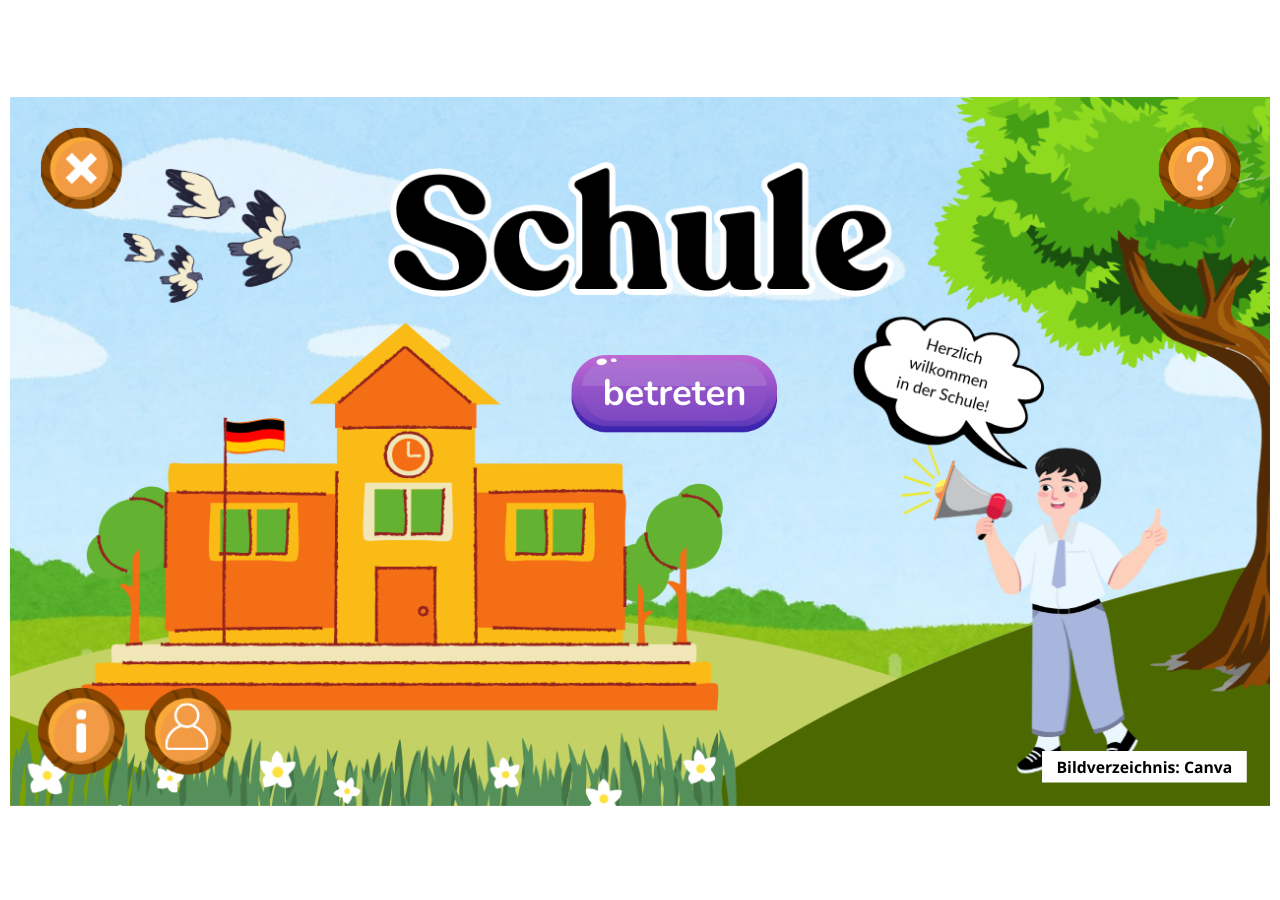
<file: index.html>
﻿<!doctype html>
<html lang="en-US">
<head>
  <meta charset="utf-8">
  <!-- Created using Storyline 3 - http://www.articulate.com  -->
  <!-- version: 3.20.30234.0 -->
  <title>Die Schule UNESA 22</title>
  <meta http-equiv="x-ua-compatible" content="IE=edge"/>
  <meta name="viewport" content="width=device-width,initial-scale=1,user-scalable=no,shrink-to-fit=no,minimal-ui"/>
  <meta name="apple-mobile-web-app-capable" content="yes"/>
  <style>
    html, body { height: 100%; padding: 0; margin: 0 }
    #app { height: 100%; width: 100%; }
  </style>

  <script>
    window.DS = {};
    window.globals = {
      DATA_PATH_BASE: '',
      HAS_FRAME: true,
      HAS_SLIDE: true,

      lmsPresent: false,
      tinCanPresent: false,
      cmi5Present: false,
      aoSupport: false,
      scale: 'show all',
      captureRc: false,
      browserSize: 'fullscreen',
      bgColor: '#FFFFFF',
      features: '',
      themeName: 'classic',
      preloaderColor: '#FFFFFF',
      suppressAnalytics: false,
      productChannel: 'perpetual',
      publishSource: 'storyline',
      aid: '',
      cid: 'd0cec864-d094-4720-98f5-9d49a9bf845f',
      playerVersion: '3.20.30234.0',
      publishTimestamp: '2026-03-28T00:41:10.7678371Z',
      maxIosVideoElements: 10,
      connectionSettings: { },

      
      parseParams: function(qs) {
        if (window.globals.parsedParams != null) {
          return window.globals.parsedParams;
        }
        qs = (qs || window.location.search.substr(1)).split('+').join(' ');
        var params = {},
            tokens,
            re = /[?&]?([^=]+)=([^&]*)/g;

        while (tokens = re.exec(qs)) {
          params[decodeURIComponent(tokens[1]).trim()] =
            decodeURIComponent(tokens[2]).trim();
        }
        window.globals.parsedParams = params;
        return params;
      }

    };
  </script>
  <script>
    var isIe11 = ('ActiveXObject' in window || window.MSBlobBuilder != null)
      && window.msCrypto != null && !window.ActiveXObject;
    if (isIe11) {
      window.globals.unsupportedBrowser = true;
      document.write(atob('[base64]'));
    }
  </script>
  
  <script>window.THREE = { };</script>
  
</head>
<body style="background: #FFFFFF" class="cs-HTML theme-classic">
  <!-- 360 -->
  <script>!function(){var e,i=/iPhone/i,o=/iPod/i,n=/iPad/i,t=/\biOS-universal(?:.+)Mac\b/i,r=/\bAndroid(?:.+)Mobile\b/i,a=/Android/i,d=/(?:SD4930UR|\bSilk(?:.+)Mobile\b)/i,p=/Silk/i,l=/Windows Phone/i,u=/\bWindows(?:.+)ARM\b/i,b=/BlackBerry/i,s=/BB10/i,c=/Opera Mini/i,f=/\b(CriOS|Chrome)(?:.+)Mobile/i,h=/Mobile(?:.+)Firefox\b/i,v=function(e){return void 0!==e&&"MacIntel"===e.platform&&"number"==typeof e.maxTouchPoints&&e.maxTouchPoints>1&&"undefined"==typeof MSStream};e=function(e){var m={userAgent:"",platform:"",maxTouchPoints:0};e||"undefined"==typeof navigator?"string"==typeof e?m.userAgent=e:e&&e.userAgent&&(m={userAgent:e.userAgent,platform:e.platform,maxTouchPoints:e.maxTouchPoints||0}):m={userAgent:navigator.userAgent,platform:navigator.platform,maxTouchPoints:navigator.maxTouchPoints||0};var g=m.userAgent,y=g.split("[FBAN");void 0!==y[1]&&(g=y[0]),void 0!==(y=g.split("Twitter"))[1]&&(g=y[0]);var A=function(e){return function(i){return i.test(e)}}(g),w={apple:{phone:A(i)&&!A(l),ipod:A(o),tablet:!A(i)&&(A(n)||v(m))&&!A(l),universal:A(t),device:(A(i)||A(o)||A(n)||A(t)||v(m))&&!A(l)},amazon:{phone:A(d),tablet:!A(d)&&A(p),device:A(d)||A(p)},android:{phone:!A(l)&&A(d)||!A(l)&&A(r),tablet:!A(l)&&!A(d)&&!A(r)&&(A(p)||A(a)),device:!A(l)&&(A(d)||A(p)||A(r)||A(a))||A(/\bokhttp\b/i)},windows:{phone:A(l),tablet:A(u),device:A(l)||A(u)},other:{blackberry:A(b),blackberry10:A(s),opera:A(c),firefox:A(h),chrome:A(f),device:A(b)||A(s)||A(c)||A(h)||A(f)},any:!1,phone:!1,tablet:!1};return w.any=w.apple.device||w.android.device||w.windows.device||w.other.device,w.phone=w.apple.phone||w.android.phone||w.windows.phone,w.tablet=w.apple.tablet||w.android.tablet||w.windows.tablet,w}(),"object"==typeof exports&&"undefined"!=typeof module?module.exports=e:"function"==typeof define&&define.amd?define((function(){return e})):this.isMobile=e}();
    window.isMobile.apple.tablet = window.isMobile.apple.tablet ||
      (navigator.platform === 'MacIntel' && navigator.maxTouchPoints > 1);
    window.isMobile.apple.device = window.isMobile.apple.device || window.isMobile.apple.tablet;
    window.isMobile.tablet = window.isMobile.tablet || window.isMobile.apple.tablet;
    window.isMobile.any = window.isMobile.any || window.isMobile.apple.tablet;
  </script>

  <div id="focus-sink" tabindex="-1"></div>

  <div id="preso"></div>
  <script>
    (function() {

      var classTypes = [ 'desktop', 'mobile', 'phone', 'tablet' ];

      var addDeviceClasses = function(prefix, testObj) {
        var curr, i;
        for (i = 0; i < classTypes.length; i++) {
          curr = classTypes[i];
          if (testObj[curr]) {
            document.body.classList.add(prefix + curr);
          }
        }
      };

      var params = window.globals.parseParams(),
          isDevicePreview = params.devicepreview === '1',
          isPhoneOverride = params.deviceType === 'phone' || (isDevicePreview && params.phone == '1'),
          isTabletOverride = (params.deviceType === 'tablet' || isDevicePreview) && !isPhoneOverride,
          isMobileOverride = isPhoneOverride || isTabletOverride;

      var deviceView = {
        desktop: !window.isMobile.any && !isMobileOverride,
        mobile: window.isMobile.any || isMobileOverride,
        phone: isPhoneOverride || (window.isMobile.phone && !isTabletOverride),
        tablet: isTabletOverride || window.isMobile.tablet
      };

      window.globals.deviceView = deviceView;
      window.isMobile.desktop = !window.isMobile.any;
      window.isMobile.mobile = window.isMobile.any;

      addDeviceClasses('view-', deviceView);

    })();
  </script>
  
  <script src='story_content/user.js' type=text/javascript></script>
  <div class="slide-loader"></div>

  <script>
    if (window.globals.deviceView.isMobile) { var doc = document, loader = doc.body.querySelector('.slide-loader'); [ 1, 2, 3 ].forEach(function(n) { var d = doc.createElement('div'); d.style.backgroundColor = window.globals.preloaderColor; d.classList.add('mobile-loader-dot'); d.classList.add('dot' + n); loader.appendChild(d); }); }
  </script>

  <div class="mobile-load-title-overlay" style="display: none">
    <div class="mobile-load-title">Die Schule UNESA 22</div>
  </div>

  <div class="mobile-chrome-warning"></div>

  
<style>
  .warn-connection-dialog {
    display: none;
    background: transparent;
    pointer-events: none;
    position: fixed;
    left: 0;
    top: 0;
    width: 100%;
    height: 100%;
    z-index: 999;
  }

  .warn-connection-content {
    border-radius: 4px;
    background: white;
    border: 1px solid #E7E7E7;
    color: #333333;
    box-shadow: 0 2px 4px rgba(0, 0, 0, 0.25);
    transition: all 150ms ease-out;
    position: absolute;
    white-space: nowrap;
  }

  .view-phone.is-landscape .warn-connection-content {
    left: 23px;
    bottom: 23px;
  }

  .view-tablet.is-landscape .warn-connection-content {
    left: 50%;
    top: 20px;
    transform: translateX(-50%);
  }

  .is-portrait .warn-connection-content {
    transform: translate(-50%, calc(-100% - 15px));
  }

  .warn-connection-content p {
    display: inline-block;
    margin: 0 8px 0 0;
    line-height: 33px;
    font-size: 11px;
  }

  .warn-connection-content svg {
    position: relative;
    vertical-align: middle;
    margin: 0 2px 2px 8px;
  }

  .view-desktop .warn-connection-content {
    left: 1.5em;
    bottom: 1.5em;
  }

  .view-desktop .warn-connection-content p {
    font-size: 1.1em;
  }

  .is-offline .warn-connection-dialog {
    display: block;
  }

  .is-offline .cs-panel * {
    pointer-events: none !important;
  }

  .is-offline .cs-panel {
    pointer-events: all !important;
  }

  .is-offline #nav-controls * {
    pointer-events: none !important;
  }

  .is-offline #nav-controls {
    pointer-events: all !important;
  }
</style>

<div class="warn-connection-dialog">
  <div class="warn-connection-content">
    <svg width="17" height="15" viewBox="0 0 17 15" xmlns="http://www.w3.org/2000/svg">
      <path fill="#8F0000" stroke="white" d="M16.07,12.98 L15.88,12.23 L9.51,1.21 C8.97,0.26,7.6,0.26,7.06,1.21 L0.69,12.23 C0.15,13.16,0.81,14.36,1.91,14.36 H14.65 C15.47,14.36,16.05,13.7,16.07,12.98 Z"/>
      <path fill="white" stroke="white" d="M8.58,5.5 C8.35,5.28,8.5,5.35,8.21,5.32 C8.09,5.35,7.97,5.49,7.96,5.67 C7.97,5.79,7.98,5.92,7.98,6.04 L7.98,6.04 C7.99,6.17,8,6.31,8.01,6.43 L8.01,6.44 C8.03,6.92,8.06,7.41,8.09,7.9 L8.09,7.9 C8.12,8.39,8.14,8.88,8.17,9.37 C8.17,9.39,8.18,9.42,8.2,9.44 C8.23,9.46,8.25,9.47,8.28,9.47 C8.31,9.47,8.34,9.46,8.35,9.44 C8.37,9.43,8.38,9.4,8.39,9.35 L8.39,9.34 C8.39,9.24,8.4,9.15,8.4,9.05 L8.4,9.05 C8.41,8.96,8.41,8.86,8.42,8.75 C8.43,8.44,8.45,8.12,8.47,7.81 L8.47,7.81 C8.49,7.49,8.51,7.18,8.53,6.87 C8.55,6.46,8.56,6.05,8.59,5.64 L8.6,5.62 C8.6,5.57,8.59,5.53,8.58,5.5 L8.21,5.32 Z"/>
      <circle fill="white" stroke="white" cx="8.3" cy="11.35" r="0.3"/>
    </svg>
    <p>You are offline. Trying to reconnect...</p>
  </div>
</div>

<script>
  (function() {
    window.DS.connection = {
      warningShown: false,
      assets: {},
      loadingAssetGroup: false,
      retryDelay: 500
    };

    // @TODO this is POC code and can be cleaned up a bit more if we move forward
    // with the feature



    // The `window.globals.features` variable must be set in `webpack.dev.config` when testing locally - it is not enough
    // to have it in the data - but it must be set there as well.
    var useConnectionMessages = window.AbortController != null &&
      window.location.protocol != 'file:' &&
      window.globals.features.indexOf('ConnectionMessages') != -1;

    window.DS.connection.useConnectionMessages = useConnectionMessages

    var assetCount = 0;
    var checkLoadedId;
    var connectionSettings = window.globals.connectionSettings;

    if (useConnectionMessages && connectionSettings != null) {
      var contentEl = document.querySelector('.warn-connection-content');
      var messageEl = contentEl.querySelector('p')

      if (connectionSettings.useDarkTheme) {
        contentEl.style.borderColor = '#BABBBA';
        contentEl.style.backgroundColor = '#282828';
        contentEl.style.color = '#FFFFFF';
      }

      if (connectionSettings.message != null) {
        messageEl.textContent = window.decodeURIComponent(connectionSettings.message);
      }
    }

    function checkAssetsReady() {
      for (var i in DS.connection.assets) {
        if (!DS.connection.assets[i].success) {
          return false;
        }
      }
      return true;
    }

    function stopAssetGroup() {
      if (!useConnectionMessages) { return; }

      assetCount = 0;

      DS.connection.oldAssetGroup = DS.connection.assets;
      DS.connection.assets = {};
      DS.connection.loadingAssetGroup = false;
      clearInterval(checkLoadedId);
    }

    function startAssetGroup() {
      if (!useConnectionMessages) { return; }
      var ticks = 0;
      clearInterval(checkLoadedId);
      checkLoadedId = setInterval(function() {
        var loaded = 0;
        if (assetCount === 0 && loaded === 0) {
          clearInterval(checkLoadedId);
          return;
        }

        for (var i in DS.connection.assets) {
          if (DS.connection.assets[i].success) {
            loaded++;
          }
        }

        if (assetCount === loaded && checkAssetsReady()) {
          for (var i in DS.connection.assets) {
            if (DS.connection.assets[i].action) {
              DS.connection.assets[i].action();
            }
          }
          hideWarning();
          stopAssetGroup();
        }
      }, 100)
    }

    function requiredAsset(url, action, retry, type) {
      if (!useConnectionMessages) { return; }
      if (DS.connection.assets[url]) { return; }

      DS.connection.assets[url] = {
        success: false, action: action, retry: retry, type: type
      };
      assetCount = Object.keys(DS.connection.assets).length;
      if (!DS.connection.loadingAssetGroup) {
        startAssetGroup();
      }
      DS.connection.loadingAssetGroup = true;
    }

    function assetLoaded(url) {
      if (!useConnectionMessages) { return; }
      if (DS.connection.assets[url]) {
        DS.connection.assets[url].success = true;
      }
    }

    function assetFailed(url) {
      if (!useConnectionMessages) { return; }
      if (!DS.connection.assets[url]) {
        if (/\.js$/.test(url)) {
          setTimeout(function() {
            if (DS.connection.lastSlideLoaded != null) {
              DS.connection.lastSlideLoaded();
            }
          }, DS.connection.retryDelay);
        }
        return;
      }
      if (!DS.connection.warningShown) { showWarning(); }
      if (DS.connection.assets[url].retry) {
        setTimeout(function() {
          if (!DS.connection.assets[url].success) {
            DS.connection.assets[url].retry()
          }
        }, DS.connection.retryDelay);
      }
    }

    function hideWarning() {
      document.body.classList.remove('is-offline');
      DS.connection.warningShown = false;
    }
    DS.connection.hideWarning = hideWarning

    function showWarning(btn) {
      document.body.classList.add('is-offline')
      DS.connection.warningShown = true;
      updateWarningPosition();
    }

    function updateWarningPosition() {
      if (!DS.connection.warningShown) {
        return;
      }

      var isPortrait = document.body.classList.contains('is-portrait');
      var warningEl = document.querySelector('.warn-connection-content');

      if (isPortrait) {
        var slide = document.querySelector('.primary-slide');
        var slideRect = slide.getBoundingClientRect();

        warningEl.style.top = `${slideRect.top}px`
        warningEl.style.left = `${slideRect.left + slideRect.width / 2}px`
      } else {
        warningEl.style.top = null;
        warningEl.style.left = null;
      }

      window.requestAnimationFrame(updateWarningPosition);
    }

    // these will all be noops if the feature flag isn't set in
    // the data and `window.globals.features`
    DS.connection.requiredAsset = requiredAsset;
    DS.connection.assetLoaded = assetLoaded;
    DS.connection.assetFailed = assetFailed;
    DS.connection.stopAssetGroup = stopAssetGroup;
    DS.connection.startAssetGroup = startAssetGroup;
  })();
</script>


  <script>
    
    if (window.autoSpider && window.vInterfaceObject) {
      document.querySelector('.mobile-load-title-overlay').style.display = 'none';
    }
  </script>

  

  <link rel="stylesheet" href="html5/data/css/output.min.css" data-noprefix/>
</body>
<script src="html5/lib/scripts/bootstrapper.min.js"></script>
</html>
</file>
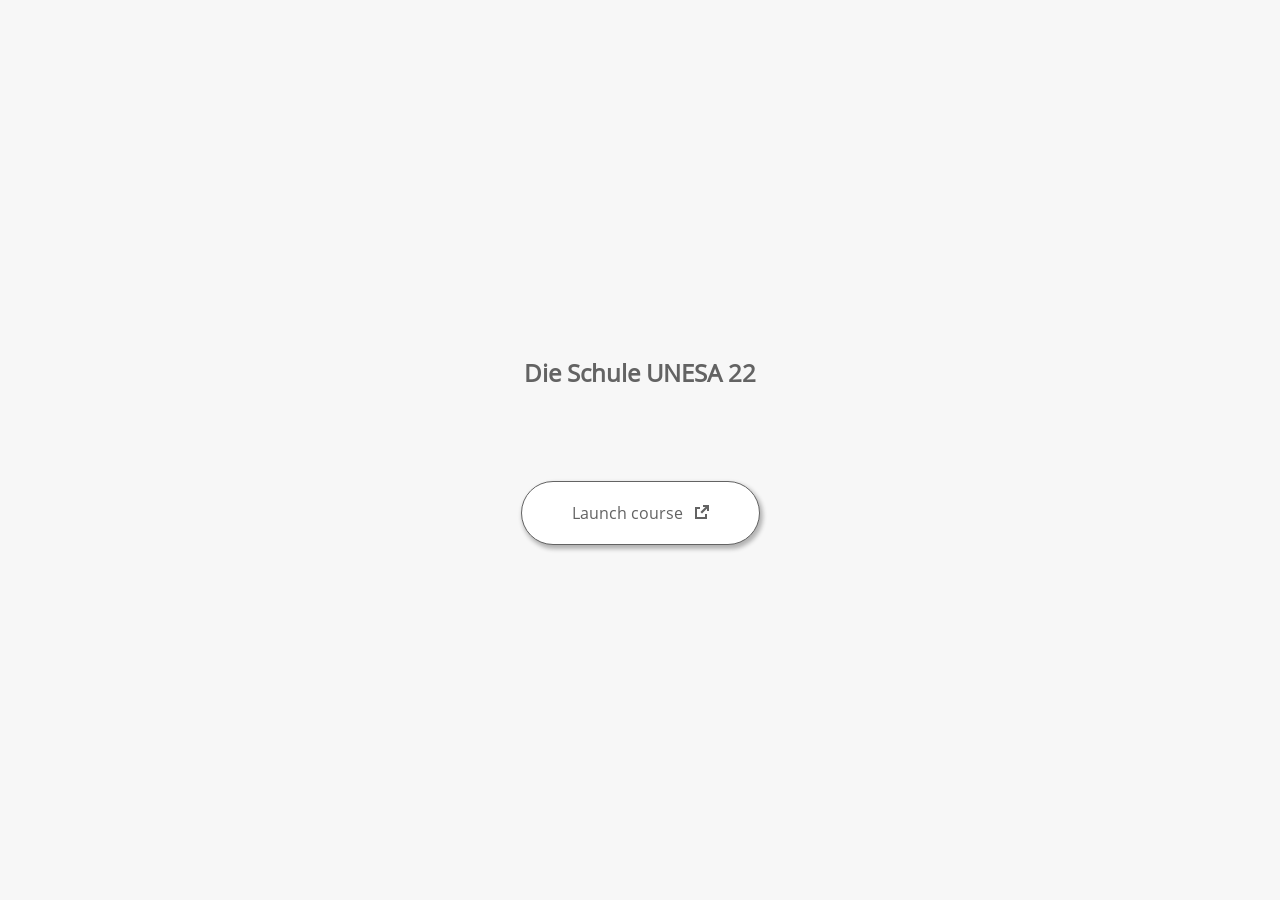
<file: launcher.html>
﻿<html lang="en-US">
	<head>
		<!-- Created using Storyline 3 - http://www.articulate.com  --> 
		<!-- version: 3.20.30234.0 --> 

		<title>Die Schule UNESA 22</title>
    <style>
      @font-face {
        font-family: "Open Sans Full";
        font-style: normal;
        font-weight: 400;
        src: local("Open Sans"),
             local("OpenSans"),
             url(html5/lib/stylesheets/mobile-fonts/open-sans-regular.woff) format("woff")
      }
      body {
        background-color: #F7F7F7;
      }
      h1 {
        color: #636363;
        font-family: "Open Sans Full", Helvetica, sans-serif;
        font-size: 150%;
        margin-bottom: 92px;
        padding-bottom: 0;
      }

      button {
        background-color: #FFF;
        border: 1px solid #636363;
        border-radius: 80px;
        box-shadow: 2px 3px 4px 1px rgba(39, 39, 39, 0.33);
        color: #636363;
        font-family: "Open Sans Full", Helvetica, sans-serif;
        font-size: 100%;
        padding: 20px 50px;
      }
      img {
        height: 15px;
        width: 15px;
        margin-left: 8px;
      }
    </style>
		<script>
			
			/******************************************************************************/
			//
			// NOTE TO DEVELOPERS:
			// The following code should be integrated with your web page in order to open
			// the presentation in a new window.  To launch the presentation immediately, 
			// simply copy the code below into your web page.  To launch the presentation
			// when a button or link is clicked, call LaunchPresentation when the onClick
			// event is triggered.
			//
			/******************************************************************************/		
		
		
			var Safari =  (navigator.appVersion.indexOf("Safari") >= 0);
			
			var g_bChromeless = false;
			var g_bResizeable = false;
			var g_nContentWidth = 1300;
			var g_nContentHeight = 740;
			var g_strStartPage = "story.html" + document.location.search;
			var g_strBrowserSize = "fullscreen";
		
			function LaunchContent()
			{
				var nWidth = screen.availWidth;
				var nHeight = screen.availHeight;

				if (nWidth > g_nContentWidth && nHeight > g_nContentHeight && g_strBrowserSize != "fullscreen")
				{
					nWidth = g_nContentWidth;
					nHeight = g_nContentHeight;
					
					if (!Safari && !g_bChromeless)
					{
						nWidth += 17;
					}
				}

				// Build the options string
				var strOptions = "width=" + nWidth +",height=" + nHeight;
				if (g_bResizeable)
				{
					strOptions += ",resizable=yes"
				}
				else
				{
					strOptions += ",resizable=no"
				}

				if (g_bChromeless)
				{
					strOptions += ", status=0, toolbar=0, location=0, menubar=0, scrollbars=0";
				}
				else
				{
					strOptions += ", status=1, toolbar=1, location=1, menubar=1, scrollbars=1";
				}

				// Launch the URL
				if (Safari)
				{
					var oWnd = window.open("", "_blank", strOptions);
					oWnd.location = g_strStartPage;
				}
				else
				{
					window.open(g_strStartPage , "_blank", strOptions);
				}
			}

			
			
		</script>
		
	</head>
	
	<body onload="setTimeout('LaunchContent()', 100);">
		<center>
			<table width="100%" height="100%" border="0" cellpadding="0" cellspacing="0">
				<tr>
					<td>
						<center>
              <h1 tabIndex="-1">Die Schule UNESA 22</h1>
							<button onclick="LaunchContent()" aria-label="Launch course: opens in new window">Launch course <img src="story_content/external_window.png" style="border-style: none; height: 14px; width: 14px;" tabIndex="-1" aria-hidden="true"/></button>
						</center>
					</td>
				</tr>
			</table>
		</center>
	</body>
</html>
</file>
